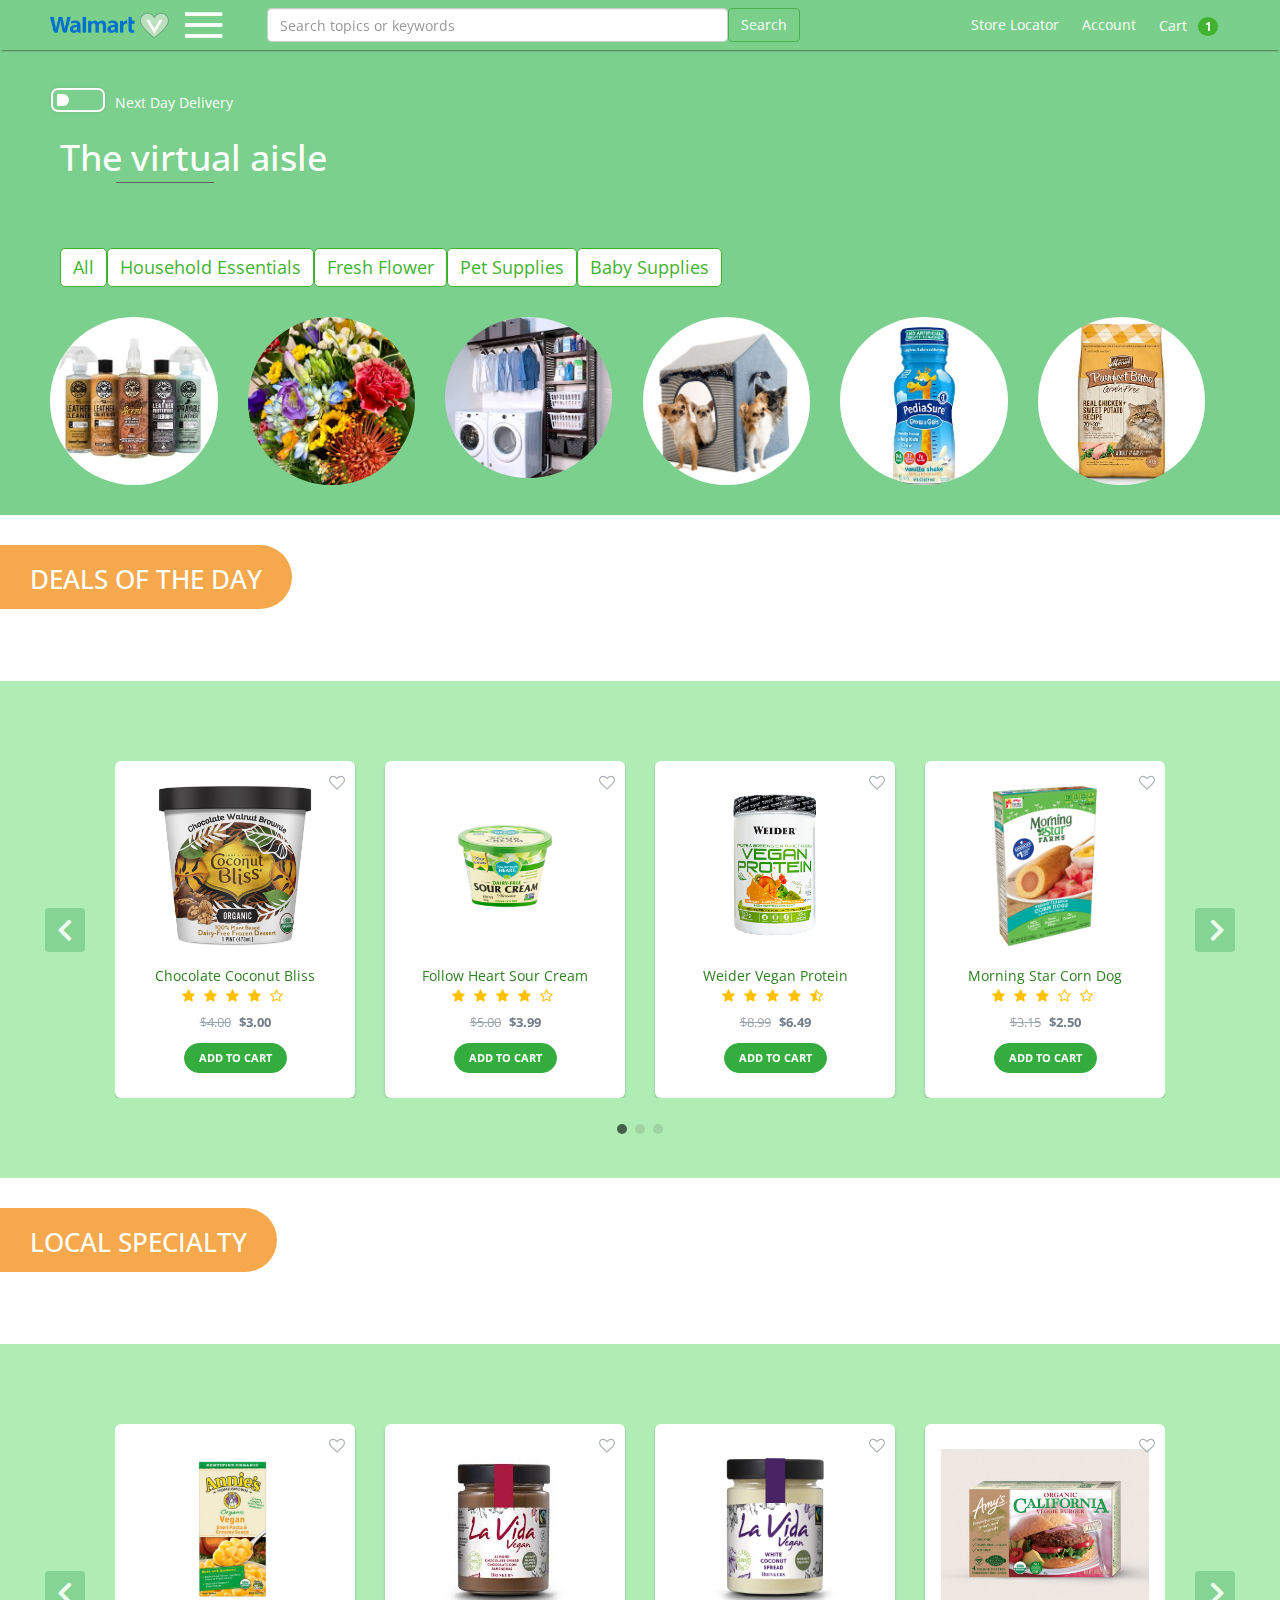
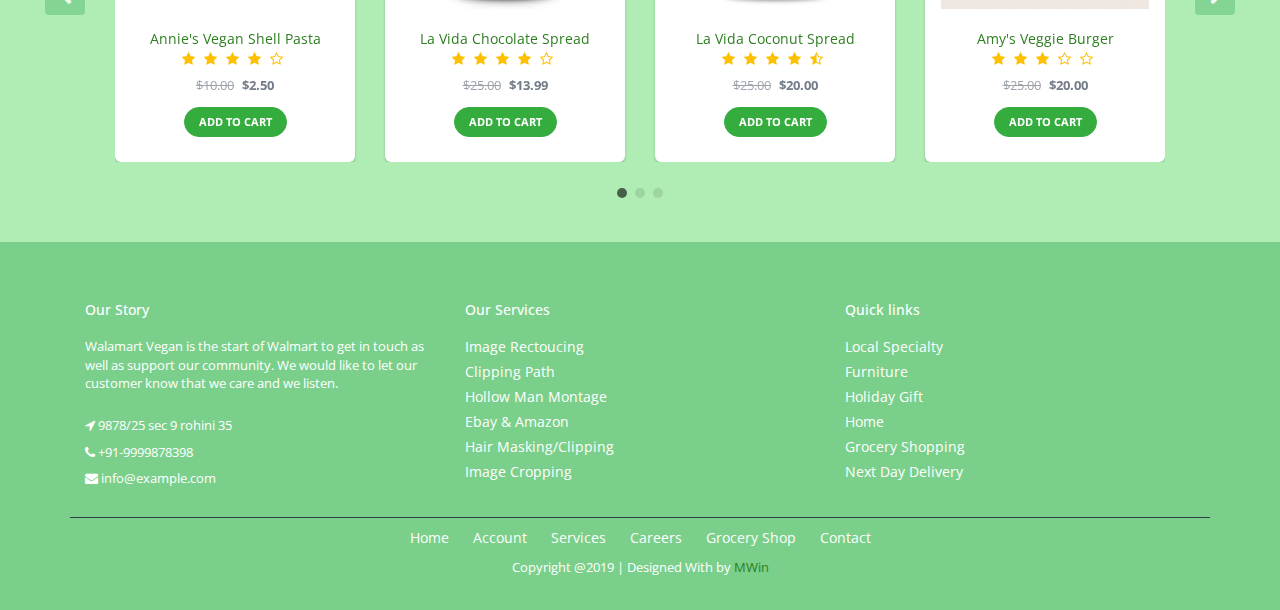
<file: grocery-shopping.html>
<!DOCTYPE html>
<html lang="en">

<head>
	<meta charset="UTF-8">
	<meta http-equiv="X-UA-Compatible" content="IE=edge">
	<meta name="viewport" content="width=device-width, initial-scale=1">
	<title>Grocery Shopping</title>
	<!-- Bootstrap -->
	<link href="css/bootstrap-4.3.1.css" rel="stylesheet">
	<link href="//maxcdn.bootstrapcdn.com/bootstrap/4.1.1/css/bootstrap.min.css" rel="stylesheet" id="bootstrap-css">
	<link href="https://gitcdn.github.io/bootstrap-toggle/2.2.2/css/bootstrap-toggle.min.css" rel="stylesheet">
	<link rel="stylesheet" href="https://fonts.googleapis.com/css?family=Open+Sans">
	<!--ecommerce carousel-->
	<link rel="stylesheet" href="https://maxcdn.bootstrapcdn.com/font-awesome/4.7.0/css/font-awesome.min.css">
	<link rel="stylesheet" href="https://maxcdn.bootstrapcdn.com/bootstrap/3.3.7/css/bootstrap.min.css">
	<link href="css/customized_css.css" rel="stylesheet">

	<!--customized-->


</head>

<body>
	<!-- body code goes here -->
	<div id="collapseExample2">
	<div id="navbar" class="row navbar sticky nav-background mb-0 mt-0 pt-0 pb-0 pl-0 ml-0 pr-0 mr-0">
		<div class="col-sm-2">
			<img class="float-left img-fluid" src="img/logo with white vegan.png" alt="logo">
		</div>
		<div class="col-sm-5">
			<div class="myAlert-top alert alert-success">
				<a href="#" class="close" data-dismiss="alert" aria-label="close">&times;</a>
				<strong>Success!</strong> Product added to cart.
			</div>
			<form class="search-header-xs">
				<div class="row no-gutters align-items-center">
					<!--end of col-->
					<div class="col">
						<input class="form-control form-control-lg form-control-borderless" type="search"
							placeholder="Search topics or keywords">
					</div>
					<!--end of col-->
					<div class="col-auto">
						<button class="btn btn-success" type="submit">Search</button>
					</div>
					<!--end of col-->
				</div>
			</form>
			<!--end of col-->
		</div>
		<div class="cart-action-btns-xs col-sm-4">
			<div class="btn-group float-right" role="group">
				<button class="btn btn-success nav-button" type="button">
					Store Locator
				</button>
				<button class="btn btn-success nav-button" type="button">
					Account
				</button>

				<button class=" btn btn-cart nav-button" type="button">
					Cart <span class="badge"><input type="number" class="cart-count" value="1"></span>
				</button>
			</div>
		</div>
	</div>


		<br>
		<br>
		<div class="row next-day-delivery pl-5 pt-5 ml-0 pr-5 mr-5" style="padding-bottom: 5px;">
			<div class="text-white">
				<div class="col-sm-12">
					<label class="switch next-day-delivery-switch">
						<input type="checkbox">
						<span class="slider"></span>
					</label>
					Next Day Delivery
				</div>
			</div>
		</div>
		<div class="row">
			<div class="gallery col-lg-12 col-md-12 col-sm-12 col-xs-12">
				<h1 class="gallery-title pl-5 ml-5">The virtual aisle</h1>
			</div>
		</div>
		<div class="row pl-5 ml-5">
			<button class="btn btn-default filter-button" data-filter="all">All</button>
			<button class="btn btn-default filter-button" data-filter="hdpe">Household Essentials</button>
			<button class="btn btn-default filter-button" data-filter="sprinkle">Fresh Flower</button>
			<button class="btn btn-default filter-button" data-filter="spray">Pet Supplies</button>
			<button class="btn btn-default filter-button" data-filter="irrigation">Baby Supplies</button>
		</div>
	
		<div class="row pl-5 ml-2 mr-5 pr-5">
			<div class="gallery_product col-lg-2 col-md-4 col-sm-4 col-xs-6 filter hdpe">
				<img src="img/cleaning.jpg" class="round-shape img-responsive">
			</div>

			<div class="gallery_product col-lg-2 col-md-4 col-sm-4 col-xs-6 filter sprinkle">
				<img src="img/fresh flower.jpg" class="round-shape img-responsive">
			</div>

			<div class="gallery_product col-lg-2 col-md-4 col-sm-4 col-xs-6 filter hdpe">
				<img src="img/laundry.jpeg" class="round-shape img-responsive">
			</div>

			<div class="gallery_product col-lg-2 col-md-4 col-sm-4 col-xs-6 filter irrigation">
				<img src="img/dog.jpg" class="round-shape img-responsive">
			</div>

			<div class="gallery_product col-lg-2 col-md-4 col-sm-4 col-xs-6 filter spray">
				<img src="img/baby.jpg" class="round-shape img-responsive">
			</div>

			<div class="gallery_product col-lg-2 col-md-4 col-sm-4 col-xs-6 filter irrigation">
				<img src="img/cat.jpeg" class="round-shape img-responsive">
			</div>
		</div>
	</div>
	<div class="container-fluid">
		<div class="row">
			<div class="col-md-12 pl-0 mb-0 pb-0">
				<div class="flex-rectangle-trendy feature-product-tittle pl-0 ml-0 align-middle">
					<div class="text-center">
						<h2 class="pt-4 text-white trendy-text">Deals of the Day</h2>
					</div>
				</div>
			</div>
		</div>
		<br>
		<br>
		<div class="row" id="collapseExample1">
			<div class="col-md-12">
				<div id="myCarousel" class="carousel slide" data-ride="carousel" data-interval="0">
					<!-- Carousel indicators -->
					<ol class="carousel-indicators">
						<li data-target="#myCarousel" data-slide-to="0" class="active"></li>
						<li data-target="#myCarousel" data-slide-to="1"></li>
						<li data-target="#myCarousel" data-slide-to="2"></li>
					</ol>
					<!-- Wrapper for carousel items -->
					<div class="carousel-inner">
						<div class="item carousel-item active">
							<div class="row">
								<div class="col-sm-3">
									<div class="thumb-wrapper">
										<span class="wish-icon float-right "><i class="fa fa-heart-o"></i></span>
										<div class="img-box">
											<img src="img/CoconutBliss.png" class="img-responsive img-fluid" alt="">
										</div>
										<div class="thumb-content">
												<a href="">Chocolate Coconut Bliss</a>
											<div class="star-rating">
												<ul class="list-inline">
													<li class="list-inline-item"><i class="fa fa-star"></i></li>
													<li class="list-inline-item"><i class="fa fa-star"></i></li>
													<li class="list-inline-item"><i class="fa fa-star"></i></li>
													<li class="list-inline-item"><i class="fa fa-star"></i></li>
													<li class="list-inline-item"><i class="fa fa-star-o"></i></li>
												</ul>
											</div>
											<p class="item-price"><strike>$4.00</strike> <b>$3.00</b></p>
											<a id="addcartsuccess" onclick="myAlertTop()"
												class="btn btn-primary plus">Add to Cart</a>
										</div>
									</div>
								</div>
								<div class="col-sm-3">
									<div class="thumb-wrapper">
										<span class="wish-icon float-right float-right"><i
												class="fa fa-heart-o"></i></span>
										<div class="img-box">
											<img src="img/Sour cream.png" class="img-responsive img-fluid" alt="">
										</div>
										<div class="thumb-content">
												<a href="">Follow Heart Sour Cream</a>
											<div class="star-rating">
												<ul class="list-inline">
													<li class="list-inline-item"><i class="fa fa-star"></i></li>
													<li class="list-inline-item"><i class="fa fa-star"></i></li>
													<li class="list-inline-item"><i class="fa fa-star"></i></li>
													<li class="list-inline-item"><i class="fa fa-star"></i></li>
													<li class="list-inline-item"><i class="fa fa-star-o"></i></li>
												</ul>
											</div>
											<p class="item-price"><strike>$5.00</strike> <b>$3.99</b></p>
											<a id="addcartsuccess" onclick="myAlertTop()"
												class="btn btn-primary plus">Add to Cart</a>
										</div>
									</div>
								</div>
								<div class="col-sm-3">
									<div class="thumb-wrapper">
										<span class="wish-icon float-right float-right"><i
												class="fa fa-heart-o"></i></span>
										<div class="img-box">
											<img src="img/vegan protein.png" class="img-responsive img-fluid" alt="">
										</div>
										<div class="thumb-content">
												<a href="">Weider Vegan Protein</a>
											<div class="star-rating">
												<ul class="list-inline">
													<li class="list-inline-item"><i class="fa fa-star"></i></li>
													<li class="list-inline-item"><i class="fa fa-star"></i></li>
													<li class="list-inline-item"><i class="fa fa-star"></i></li>
													<li class="list-inline-item"><i class="fa fa-star"></i></li>
													<li class="list-inline-item"><i class="fa fa-star-half-o"></i></li>
												</ul>
											</div>
											<p class="item-price"><strike>$8.99</strike> <b>$6.49</b></p>
											<a id="addcartsuccess" onclick="myAlertTop()"
												class="btn btn-primary plus">Add to Cart</a>
										</div>
									</div>
								</div>
								<div class="col-sm-3">
									<div class="thumb-wrapper">
										<span class="wish-icon float-right"><i class="fa fa-heart-o"></i></span>
										<div class="img-box">
											<img src="img/veggie corndog.png" class="img-responsive img-fluid" alt="">
										</div>
										<div class="thumb-content">
												<a href="">Morning Star Corn Dog</a>
											<div class="star-rating">
												<ul class="list-inline">
													<li class="list-inline-item"><i class="fa fa-star"></i></li>
													<li class="list-inline-item"><i class="fa fa-star"></i></li>
													<li class="list-inline-item"><i class="fa fa-star"></i></li>
													<li class="list-inline-item"><i class="fa fa-star-o"></i></li>
													<li class="list-inline-item"><i class="fa fa-star-o"></i></li>
												</ul>
											</div>
											<p class="item-price"><strike>$3.15</strike> <b>$2.50</b></p>
											<a id="addcartsuccess" onclick="myAlertTop()"
												class="btn btn-primary plus">Add to Cart</a>
										</div>
									</div>
								</div>
							</div>
						</div>
					</div>
					<!-- Carousel controls -->
					<a class="carousel-control left carousel-control-prev" href="#myCarousel" data-slide="prev">
						<i class="fa fa-angle-left"></i>
					</a>
					<a class="carousel-control right carousel-control-next" href="#myCarousel" data-slide="next">
						<i class="fa fa-angle-right"></i>
					</a>
				</div>
			</div>
		</div>
		<div class="row">
			<div class="col-md-12 pl-0 mb-0 pb-0">
				<div class="flex-rectangle-trendy feature-product-tittle pl-0 ml-0 align-middle">
					<div class="text-center">
						<h2 class="pt-4 text-white trendy-text">Local Specialty</h2>
					</div>
				</div>
			</div>
		</div>
		<br>
		<br>
		<div class="row" id="collapseExample1">
			<div class="col-md-12">
				<div id="myCarousel" class="carousel slide" data-ride="carousel" data-interval="0">
					<!-- Carousel indicators -->
					<ol class="carousel-indicators">
						<li data-target="#myCarousel" data-slide-to="0" class="active"></li>
						<li data-target="#myCarousel" data-slide-to="1"></li>
						<li data-target="#myCarousel" data-slide-to="2"></li>
					</ol>
					<!-- Wrapper for carousel items -->
					<div class="carousel-inner">
						<div class="item carousel-item active">
							<div class="row">
								<div class="col-sm-3">
									<div class="thumb-wrapper">
										<span class="wish-icon float-right "><i class="fa fa-heart-o"></i></span>
										<div class="img-box">
											<img src="img/asset-4.png" class="img-responsive img-fluid" alt="">
										</div>
										<div class="thumb-content">
											<a href="">Annie's Vegan Shell Pasta</a>
											<div class="star-rating">
												<ul class="list-inline">
													<li class="list-inline-item"><i class="fa fa-star"></i></li>
													<li class="list-inline-item"><i class="fa fa-star"></i></li>
													<li class="list-inline-item"><i class="fa fa-star"></i></li>
													<li class="list-inline-item"><i class="fa fa-star"></i></li>
													<li class="list-inline-item"><i class="fa fa-star-o"></i></li>
												</ul>
											</div>
											<p class="item-price"><strike>$10.00</strike> <b>$2.50</b></p>
											<a id="addcartsuccess" onclick="myAlertTop()"
												class="btn btn-primary plus">Add to Cart</a>
										</div>
									</div>
								</div>
								<div class="col-sm-3">
									<div class="thumb-wrapper">
										<span class="wish-icon float-right float-right"><i
												class="fa fa-heart-o"></i></span>
										<div class="img-box">
											<img src="img/lavida.jpeg" class="img-responsive img-fluid"
												alt="">
										</div>
										<div class="thumb-content">
											<a href="product-details.html">La Vida Chocolate Spread</a>
											<div class="star-rating">
												<ul class="list-inline">
													<li class="list-inline-item"><i class="fa fa-star"></i></li>
													<li class="list-inline-item"><i class="fa fa-star"></i></li>
													<li class="list-inline-item"><i class="fa fa-star"></i></li>
													<li class="list-inline-item"><i class="fa fa-star"></i></li>
													<li class="list-inline-item"><i class="fa fa-star-o"></i></li>
												</ul>
											</div>
											<p class="item-price"><strike>$25.00</strike> <b>$13.99</b></p>
											<a id="addcartsuccess" onclick="myAlertTop()"
												class="btn btn-primary plus">Add to Cart</a>
										</div>
									</div>
								</div>
								<div class="col-sm-3">
									<div class="thumb-wrapper">
										<span class="wish-icon float-right float-right"><i
												class="fa fa-heart-o"></i></span>
										<div class="img-box">
											<img src="img/LaVidaVegan_WhiteCoconut.png" class="img-responsive img-fluid"
												alt="">
										</div>
										<div class="thumb-content">
												<a href="">La Vida Coconut Spread</a>
											<div class="star-rating">
												<ul class="list-inline">
													<li class="list-inline-item"><i class="fa fa-star"></i></li>
													<li class="list-inline-item"><i class="fa fa-star"></i></li>
													<li class="list-inline-item"><i class="fa fa-star"></i></li>
													<li class="list-inline-item"><i class="fa fa-star"></i></li>
													<li class="list-inline-item"><i class="fa fa-star-half-o"></i></li>
												</ul>
											</div>
											<p class="item-price"><strike>$25.00</strike> <b>$20.00</b></p>
											<a id="addcartsuccess" onclick="myAlertTop()"
												class="btn btn-primary plus">Add to Cart</a>
										</div>
									</div>
								</div>
								<div class="col-sm-3">
									<div class="thumb-wrapper">
										<span class="wish-icon float-right"><i class="fa fa-heart-o"></i></span>
										<div class="img-box">
											<img src="img/amy veggie burger.jpg" class="img-responsive img-fluid" alt="">
										</div>
										<div class="thumb-content">
												<a href="">Amy's Veggie Burger</a>
											<div class="star-rating">
												<ul class="list-inline">
													<li class="list-inline-item"><i class="fa fa-star"></i></li>
													<li class="list-inline-item"><i class="fa fa-star"></i></li>
													<li class="list-inline-item"><i class="fa fa-star"></i></li>
													<li class="list-inline-item"><i class="fa fa-star-o"></i></li>
													<li class="list-inline-item"><i class="fa fa-star-o"></i></li>
												</ul>
											</div>
											<p class="item-price"><strike>$25.00</strike> <b>$20.00</b></p>
											<a id="addcartsuccess" onclick="myAlertTop()"
												class="btn btn-primary plus">Add to Cart</a>
										</div>
									</div>
								</div>
							</div>
						</div>

					</div>
					<!-- Carousel controls -->
					<a class="carousel-control left carousel-control-prev" href="#myCarousel" data-slide="prev">
						<i class="fa fa-angle-left"></i>
					</a>
					<a class="carousel-control right carousel-control-next" href="#myCarousel" data-slide="next">
						<i class="fa fa-angle-right"></i>
					</a>
				</div>
			</div>
		</div>
	</div>
	<footer class="footer">
			<div class="container bottom_border">
				<div class="row">
					<div class=" col-sm-4 col-md col-sm-4  col-12 col">
						<h5 class="headin5_amrc col_white_amrc pt2">Our Story</h5>
						<!--headin5_amrc-->
						<p class="mb10">Walamart Vegan is the start of Walmart to get in touch as well as support our community. We would like to let our customer know that we care and we listen.</p>
						<p><i class="fa fa-location-arrow"></i> 9878/25 sec 9 rohini 35 </p>
						<p><i class="fa fa-phone"></i> +91-9999878398 </p>
						<p><i class="fa fa fa-envelope"></i> info@example.com </p>
	
	
					</div>
	
	
					<div class=" col-sm-4 col-md  col-6 col">
						<h5 class="headin5_amrc col_white_amrc pt2">Our Services</h5>
						<!--headin5_amrc-->
						<ul class="footer_ul_amrc">
							<li><a href="http://webenlance.com">Image Rectoucing</a></li>
							<li><a href="http://webenlance.com">Clipping Path</a></li>
							<li><a href="http://webenlance.com">Hollow Man Montage</a></li>
							<li><a href="http://webenlance.com">Ebay & Amazon</a></li>
							<li><a href="http://webenlance.com">Hair Masking/Clipping</a></li>
							<li><a href="http://webenlance.com">Image Cropping</a></li>
						</ul>
						<!--footer_ul_amrc ends here-->
					</div>
	
	
					<div class=" col-sm-4 col-md  col-6 col">
						<h5 class="headin5_amrc col_white_amrc pt2">Quick links</h5>
						<!--headin5_amrc-->
						<ul class="footer_ul_amrc">
							<li><a href="http://webenlance.com">Local Specialty</a></li>
							<li><a href="http://webenlance.com">Furniture</a></li>
							<li><a href="http://webenlance.com">Holiday Gift</a></li>
							<li><a href="http://webenlance.com">Home</a></li>
							<li><a href="http://webenlance.com">Grocery Shopping</a></li>
							<li><a href="http://webenlance.com">Next Day Delivery</a></li>
						</ul>
						<!--footer_ul_amrc ends here-->
					</div>
	
				</div>
			</div>
	
	
			<div class="container">
				<ul class="foote_bottom_ul_amrc">
					<li><a href="http://webenlance.com">Home</a></li>
					<li><a href="http://webenlance.com">Account</a></li>
					<li><a href="http://webenlance.com">Services</a></li>
					<li><a href="http://webenlance.com">Careers</a></li>
					<li><a href="http://webenlance.com">Grocery Shop</a></li>
					<li><a href="http://webenlance.com">Contact</a></li>
				</ul>
				<!--foote_bottom_ul_amrc ends here-->
				<p class="text-center">Copyright @2019 | Designed With by <a href="#">MWin</a></p>
	
				<!--social_footer_ul ends here-->
			</div>
	
		</footer>
	<!-- jQuery (necessary for Bootstrap's JavaScript plugins) -->
	<script src="https://ajax.googleapis.com/ajax/libs/jquery/1.12.4/jquery.min.js"></script>
	<script src="https://maxcdn.bootstrapcdn.com/bootstrap/3.3.7/js/bootstrap.min.js"></script>
	<!--navbar cart drop down-->
	<script src="//maxcdn.bootstrapcdn.com/bootstrap/3.3.0/js/bootstrap.min.js"></script>
	<script src="//code.jquery.com/jquery-1.11.1.min.js"></script>
	<script src="js/jquery-3.3.1.min.js"></script>

	<!-- Include all compiled plugins (below), or include individual files as needed -->
	<script src="js/popper.min.js"></script>
	<script src="js/bootstrap-4.3.1.js"></script>
	<script src="js/customized_js.js"></script>

</body>

</html>
</file>
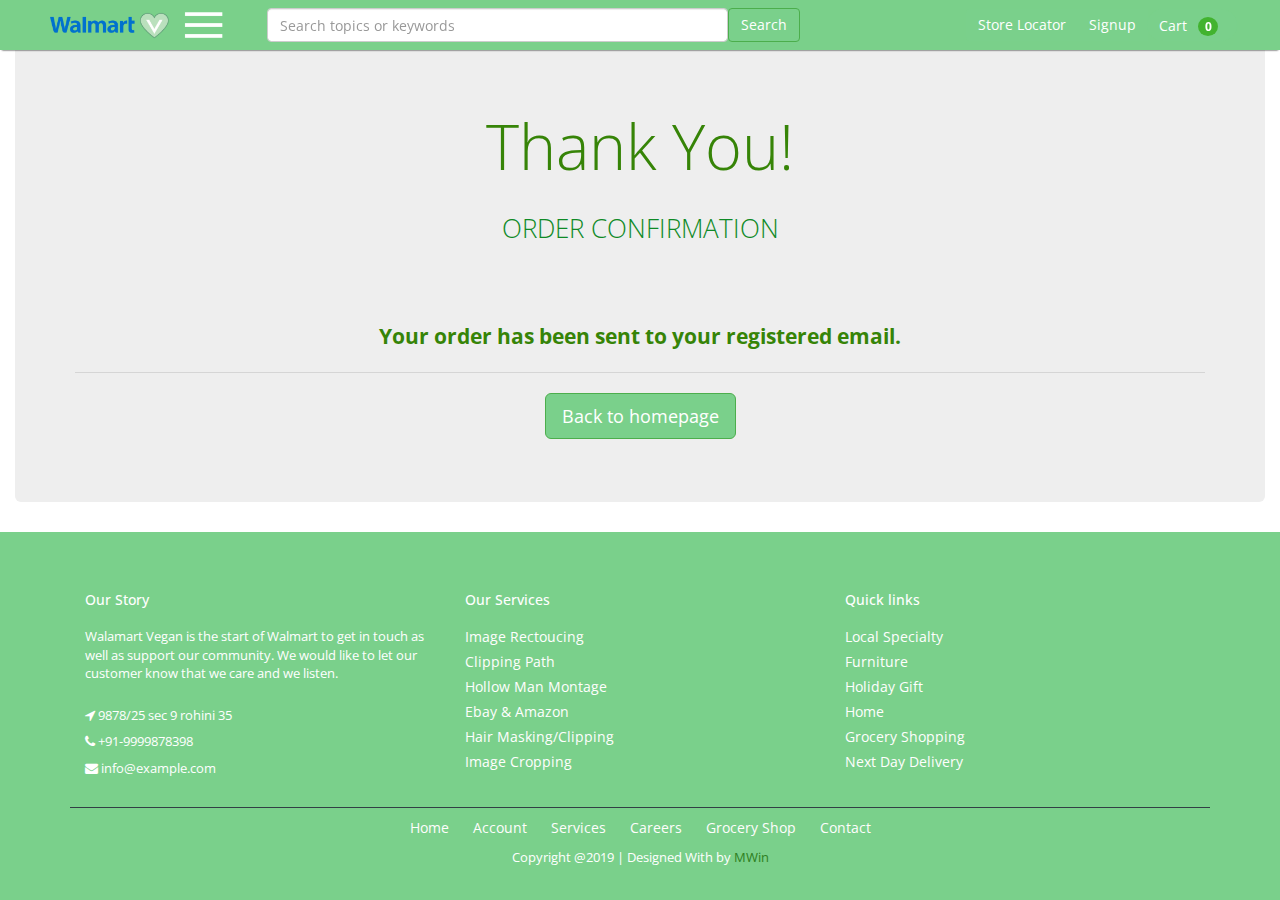
<file: order-confirmation.html>
<!DOCTYPE html>
<html lang="en">

<head>
	<meta charset="UTF-8">
	<meta http-equiv="X-UA-Compatible" content="IE=edge">
	<meta name="viewport" content="width=device-width, initial-scale=1">
	<title>Untitled Document</title>
	<!-- Bootstrap -->
	<link href="css/bootstrap-4.3.1.css" rel="stylesheet">
	<link href="//maxcdn.bootstrapcdn.com/bootstrap/4.1.1/css/bootstrap.min.css" rel="stylesheet" id="bootstrap-css">
	<link href="https://gitcdn.github.io/bootstrap-toggle/2.2.2/css/bootstrap-toggle.min.css" rel="stylesheet">
	<link rel="stylesheet" href="https://fonts.googleapis.com/css?family=Open+Sans">
	<!--ecommerce carousel-->
	<link rel="stylesheet" href="https://maxcdn.bootstrapcdn.com/font-awesome/4.7.0/css/font-awesome.min.css">
	<link rel="stylesheet" href="https://maxcdn.bootstrapcdn.com/bootstrap/3.3.7/css/bootstrap.min.css">

	<!--navbar cart drop down-->
	<link href="//maxcdn.bootstrapcdn.com/bootstrap/3.3.0/css/bootstrap.min.css" rel="stylesheet" id="bootstrap-css">

	<!--customized-->
	<link href="css/customized_css.css" rel="stylesheet">

</head>

<body>
	<!-- body code goes here -->
	<div id="navbar" class="row navbar sticky nav-background mb-0 mt-0 pt-0 pb-0 pl-0 ml-0 pr-0 mr-0">
		<div class="col-sm-2">
			<img class="float-left img-fluid" src="img/logo with white vegan.png" alt="logo">
		</div>
		<div class="col-sm-5">
			<div class="myAlert-top alert alert-success">
				<a href="#" class="close" data-dismiss="alert" aria-label="close">&times;</a>
				<strong>Success!</strong> Product added to cart.
			</div>
			<form>
				<div class="row no-gutters align-items-center">
					<!--end of col-->
					<div class="col">
						<input class="form-control form-control-lg form-control-borderless" type="search"
							placeholder="Search topics or keywords">
					</div>
					<!--end of col-->
					<div class="col-auto">
						<button class="btn btn-success" type="submit">Search</button>
					</div>
					<!--end of col-->
				</div>
			</form>
			<!--end of col-->
		</div>
		<div class="col-sm-4">
			<div class="btn-group float-right" role="group">
				<button class="btn btn-success nav-button" type="button">
					Store Locator
				</button>
				<button class="btn btn-success nav-button" type="button">
					Signup
				</button>

				<button class=" btn btn-cart nav-button" type="button">
					Cart <span class="badge"><input type="number" class="cart-count" value="0"></span>
				</button>
			</div>
		</div>
	</div>
	<br>
	<br>
	<div class="container-fluid">
		<div class="jumbotron text-center">
			<h1 class="display-3">Thank You!</h1>
			<h2> order Confirmation</h2>
			<p class="lead"><strong>Your order has been sent to your registered email.</strong> </p>
			<hr>

			<p class="lead">
				<a class="btn btn-success btn-lg" href="index signed in.html" role="button">Back to homepage</a>
			</p>
		</div>
	</div>
	<footer class="footer">
		<div class="container bottom_border">
			<div class="row">
				<div class=" col-sm-4 col-md col-sm-4  col-12 col">
					<h5 class="headin5_amrc col_white_amrc pt2">Our Story</h5>
					<!--headin5_amrc-->
					<p class="mb10">Walamart Vegan is the start of Walmart to get in touch as well as support our
						community. We would like to let our customer know that we care and we listen.</p>
					<p><i class="fa fa-location-arrow"></i> 9878/25 sec 9 rohini 35 </p>
					<p><i class="fa fa-phone"></i> +91-9999878398 </p>
					<p><i class="fa fa fa-envelope"></i> info@example.com </p>


				</div>


				<div class=" col-sm-4 col-md  col-6 col">
					<h5 class="headin5_amrc col_white_amrc pt2">Our Services</h5>
					<!--headin5_amrc-->
					<ul class="footer_ul_amrc">
						<li><a href="http://webenlance.com">Image Rectoucing</a></li>
						<li><a href="http://webenlance.com">Clipping Path</a></li>
						<li><a href="http://webenlance.com">Hollow Man Montage</a></li>
						<li><a href="http://webenlance.com">Ebay & Amazon</a></li>
						<li><a href="http://webenlance.com">Hair Masking/Clipping</a></li>
						<li><a href="http://webenlance.com">Image Cropping</a></li>
					</ul>
					<!--footer_ul_amrc ends here-->
				</div>


				<div class=" col-sm-4 col-md  col-6 col">
					<h5 class="headin5_amrc col_white_amrc pt2">Quick links</h5>
					<!--headin5_amrc-->
					<ul class="footer_ul_amrc">
						<li><a href="http://webenlance.com">Local Specialty</a></li>
						<li><a href="http://webenlance.com">Furniture</a></li>
						<li><a href="http://webenlance.com">Holiday Gift</a></li>
						<li><a href="http://webenlance.com">Home</a></li>
						<li><a href="http://webenlance.com">Grocery Shopping</a></li>
						<li><a href="http://webenlance.com">Next Day Delivery</a></li>
					</ul>
					<!--footer_ul_amrc ends here-->
				</div>

			</div>
		</div>


		<div class="container">
			<ul class="foote_bottom_ul_amrc">
				<li><a href="http://webenlance.com">Home</a></li>
				<li><a href="http://webenlance.com">Account</a></li>
				<li><a href="http://webenlance.com">Services</a></li>
				<li><a href="http://webenlance.com">Careers</a></li>
				<li><a href="http://webenlance.com">Grocery Shop</a></li>
				<li><a href="http://webenlance.com">Contact</a></li>
			</ul>
			<!--foote_bottom_ul_amrc ends here-->
			<p class="text-center">Copyright @2019 | Designed With by <a href="#">MWin</a></p>

			<!--social_footer_ul ends here-->
		</div>

	</footer>
	<!-- jQuery (necessary for Bootstrap's JavaScript plugins) -->
	<script src="https://ajax.googleapis.com/ajax/libs/jquery/1.12.4/jquery.min.js"></script>
	<script src="https://maxcdn.bootstrapcdn.com/bootstrap/3.3.7/js/bootstrap.min.js"></script>
	<script src="//maxcdn.bootstrapcdn.com/bootstrap/3.3.0/js/bootstrap.min.js"></script>
	<script src="//code.jquery.com/jquery-1.11.1.min.js"></script>
	<script src="js/jquery-3.3.1.min.js"></script>

	<!-- Include all compiled plugins (below), or include individual files as needed -->
	<script src="js/popper.min.js"></script>
	<script src="js/bootstrap-4.3.1.js"></script>
	<script src="js/customized_js.js"></script>

</body>

</html>
</file>
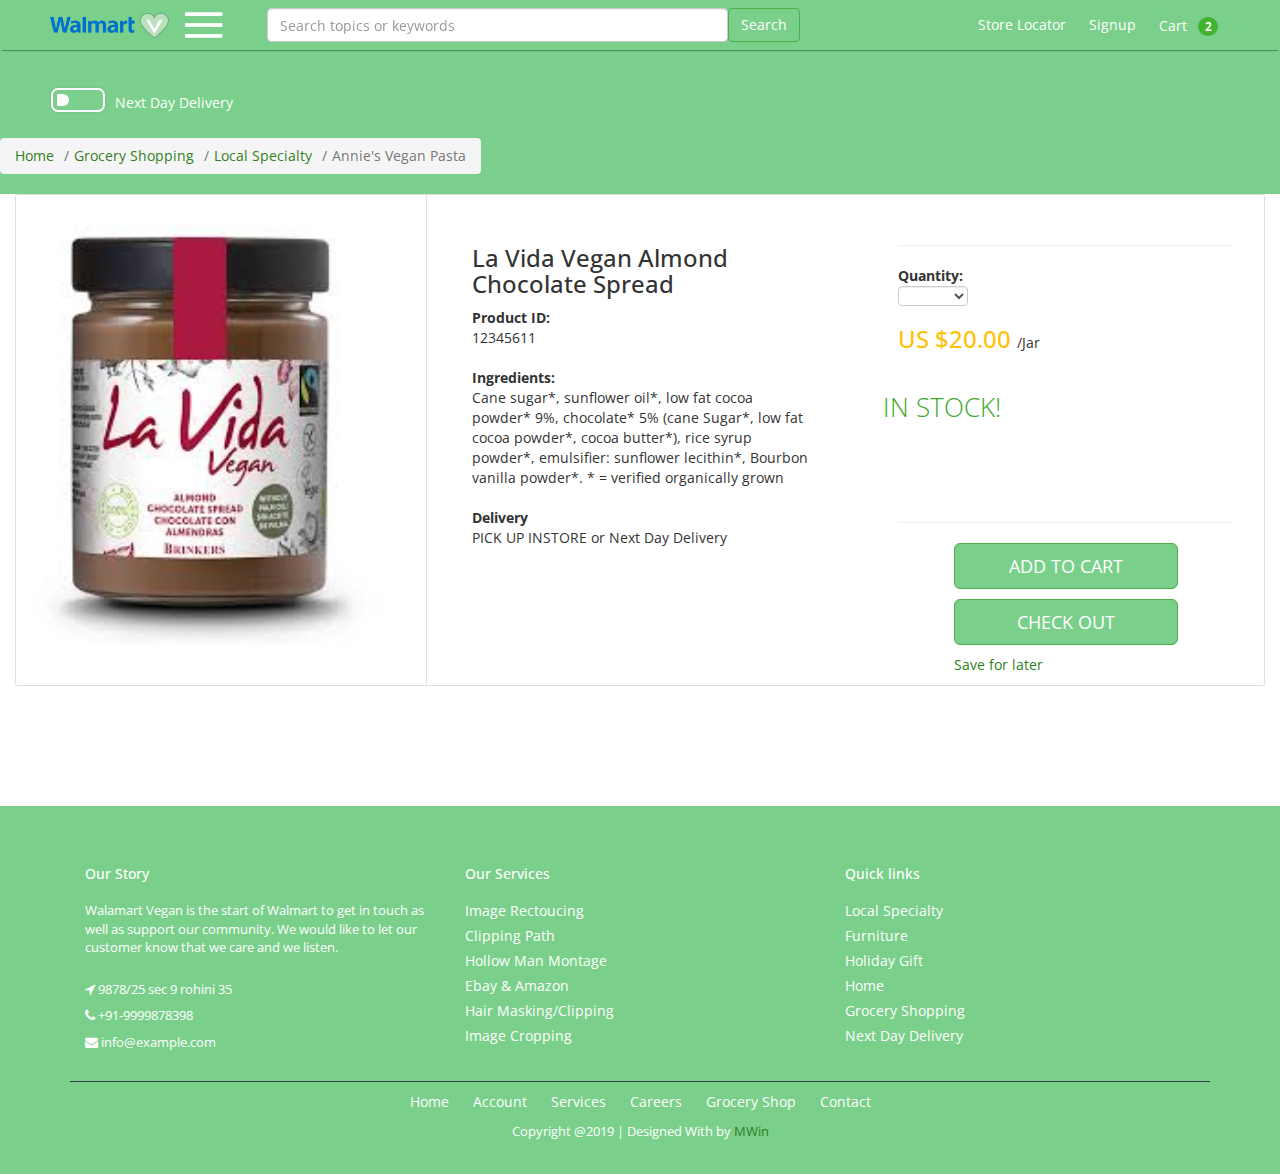
<file: product-details.html>
<!DOCTYPE html>
<html lang="en">

<head>
	<meta charset="UTF-8">
	<meta http-equiv="X-UA-Compatible" content="IE=edge">
	<meta name="viewport" content="width=device-width, initial-scale=1">
	<title>Product Details</title>
	<!-- Bootstrap -->
	<link href="css/bootstrap-4.3.1.css" rel="stylesheet">
	<link href="//maxcdn.bootstrapcdn.com/bootstrap/4.1.1/css/bootstrap.min.css" rel="stylesheet" id="bootstrap-css">
	<link href="https://gitcdn.github.io/bootstrap-toggle/2.2.2/css/bootstrap-toggle.min.css" rel="stylesheet">
	<link rel="stylesheet" href="https://fonts.googleapis.com/css?family=Open+Sans">
	<!--ecommerce carousel-->
	<link rel="stylesheet" href="https://maxcdn.bootstrapcdn.com/font-awesome/4.7.0/css/font-awesome.min.css">
	<link rel="stylesheet" href="https://maxcdn.bootstrapcdn.com/bootstrap/3.3.7/css/bootstrap.min.css">
	<script src="https://ajax.googleapis.com/ajax/libs/jquery/1.12.4/jquery.min.js"></script>
	<script src="https://maxcdn.bootstrapcdn.com/bootstrap/3.3.7/js/bootstrap.min.js"></script>
	<!--navbar cart drop down-->
	<link href="//maxcdn.bootstrapcdn.com/bootstrap/3.3.0/css/bootstrap.min.css" rel="stylesheet" id="bootstrap-css">
	<script src="//maxcdn.bootstrapcdn.com/bootstrap/3.3.0/js/bootstrap.min.js"></script>
	<script src="//code.jquery.com/jquery-1.11.1.min.js"></script>
	<!--customized-->
	<link href="css/customized_css.css" rel="stylesheet">

</head>

<body>
	<!-- body code goes here -->
	<div id="navbar" class="row navbar sticky nav-background mb-0 mt-0 pt-0 pb-0 pl-0 ml-0 pr-0 mr-0">
		<div class="col-sm-2">
			<img class="float-left img-fluid" src="img/logo with white vegan.png" alt="logo">
		</div>
		<div class="col-sm-5">
			<div class="myAlert-top alert alert-success">
				<a href="#" class="close" data-dismiss="alert" aria-label="close">&times;</a>
				<strong>Success!</strong> Product added to cart.
			</div>
			<form class="search-header-xs">
				<div class="row no-gutters align-items-center">
					<!--end of col-->
					<div class="col">
						<input class="form-control form-control-lg form-control-borderless" type="search"
							placeholder="Search topics or keywords">
					</div>
					<!--end of col-->
					<div class="col-auto">
						<button class="btn btn-success" type="submit">Search</button>
					</div>
					<!--end of col-->
				</div>
			</form>
			<!--end of col-->
		</div>
		<div class="cart-action-btns-xs col-sm-4">
			<div class="btn-group float-right" role="group">
				<button class="btn btn-success nav-button" type="button">
					Store Locator
				</button>
				<button class="btn btn-success nav-button" type="button">
					Signup
				</button>

				<button class=" btn btn-cart nav-button" type="button">
					Cart <span class="badge"><input type="number" class="cart-count" value="2"></span>
				</button>
			</div>
		</div>
	</div>
	<br>
	<br>

	<div pt-5 id="collapseExample2">
	<div class="row next-day-delivery pl-5 pt-5 ml-0 pr-5 mr-5" style="padding-bottom: 5px;">
		<div class="col-sm-12">
			<div class="text-white">
				<label class="switch next-day-delivery-switch">
					<input type="checkbox">
					<span class="slider"></span>
				</label>
				Next Day Delivery
			</div>
		</div>
	</div>

	<div class="row">
			<div class="col-sm-5">
				<div class="bread-crumb">
					<nav aria-label="breadcrumb" style="margin-top:20px;">
						<ol class="breadcrumb float-left">
							<li class="breadcrumb-item"><a href="#">Home</a></li>
							<li class="breadcrumb-item"><a href="#">Grocery Shopping</a></li>
							<li class="breadcrumb-item"><a href="#">Local Specialty</a></li>
							<li class="breadcrumb-item active">Annie's Vegan Pasta</li>
						</ol>
					</nav>
				</div>
			</div>
			<div class="col-sm-7">
			</div>
		</div>
	</div>
	<div class="container-fluid">

		<!--card-->
		<div class="card">
			<div class="row">
				<aside class="col-sm-4 border-right">
					<div class="summary">
						<article class="gallery-wrap">
							<div class="img-big-wrap">
								<div> <a href="#"><img class="img-fluid" src="img/lavida.jpeg"></a></div>
							</div> <!-- slider-product.// -->
						</article> <!-- gallery-wrap .end// -->
					</div>
				</aside>
				<aside class="col-sm-4">
					<div class="summary">
						<article class="card-body p-5">
							<h3 class="title mb-3">La Vida Vegan Almond Chocolate Spread </h3>
							<dl class="param param-feature">
								<dt>Product ID:</dt>
								<dd>12345611</dd>
							</dl> <!-- item-property-hor .// -->
							<dl class="param param-feature">
								<dt>Ingredients:</dt>
								<dd>Cane sugar*, sunflower oil*, low fat cocoa powder* 9%,
									chocolate* 5% (cane Sugar*, low fat cocoa powder*, cocoa butter*),
									rice syrup powder*, emulsifier: sunflower lecithin*, Bourbon vanilla powder*.
									* = verified organically grown</dd>
							</dl> <!-- item-property-hor .// -->
							<dl class="param param-feature">
								<dt>Delivery</dt>
								<dd>PICK UP INSTORE or Next Day Delivery</dd>
							</dl> <!-- item-property-hor .// -->
						</article>
					</div>
				</aside>
				<aside class="col-sm-4">
					<div class="summary">
						<article class="card-body p-5">
							<hr>
							<div class="row">
								<div class="col-sm-5">
									<dl class="param param-inline">
										<dt>Quantity: </dt>
										<dd>
											<select class="form-control form-control-sm" style="width:70px;">
												<option> 1 </option>
												<option> 2 </option>
												<option> 3 </option>
											</select>
										</dd>
									</dl> <!-- item-property .// -->
								</div> <!-- col.// -->
							</div> <!-- row.// -->
							<p class="price-detail-wrap">
								<span class="price h3 text-warning">
									<span class="currency">US $</span><span class="num">20.00</span>
								</span>
								<span>/Jar</span>
							</p> <!-- price-detail-wrap .// -->
							<div class="row">
								<h2 class="instock">IN STOCK!</h2>
							</div>
							<hr>
							<div class="col-md-8 col-md-offset-2">
								<div class="row">
									<a id="addcartsuccess" onclick="myAlertTop()" style="color:white"
										class="btn btn-lg btn-success btn-block text-uppercase plus"> Add to cart </a>
								</div>
								<div class="row">
									<p></p>
								</div>
								<div class="row">
									<a href="shopping-cart.html"
										class="btn btn-lg btn-success btn-block text-uppercase"> Check out </a>
								</div>
								<div class="row">
									<p></p>
								</div>
								<div class="row text-centre">
									<p><a href="#">Save for later</a></p>
								</div>
							</div>
					</div>
			</div>
			</article> <!-- card-body.// -->
		</div>
		</aside> <!-- col.// -->
	</div> <!-- row.// -->
	</div> <!-- card.// -->
	</div>
	<br>
	<br>
	<br>
	<br> <br>
	<br>

	<footer class="footer">
		<div class="container bottom_border">
			<div class="row">
				<div class=" col-sm-4 col-md col-sm-4  col-12 col">
					<h5 class="headin5_amrc col_white_amrc pt2">Our Story</h5>
					<!--headin5_amrc-->
					<p class="mb10">Walamart Vegan is the start of Walmart to get in touch as well as support our
						community. We would like to let our customer know that we care and we listen.</p>
					<p><i class="fa fa-location-arrow"></i> 9878/25 sec 9 rohini 35 </p>
					<p><i class="fa fa-phone"></i> +91-9999878398 </p>
					<p><i class="fa fa fa-envelope"></i> info@example.com </p>


				</div>


				<div class=" col-sm-4 col-md  col-6 col">
					<h5 class="headin5_amrc col_white_amrc pt2">Our Services</h5>
					<!--headin5_amrc-->
					<ul class="footer_ul_amrc">
						<li><a href="http://webenlance.com">Image Rectoucing</a></li>
						<li><a href="http://webenlance.com">Clipping Path</a></li>
						<li><a href="http://webenlance.com">Hollow Man Montage</a></li>
						<li><a href="http://webenlance.com">Ebay & Amazon</a></li>
						<li><a href="http://webenlance.com">Hair Masking/Clipping</a></li>
						<li><a href="http://webenlance.com">Image Cropping</a></li>
					</ul>
					<!--footer_ul_amrc ends here-->
				</div>


				<div class=" col-sm-4 col-md  col-6 col">
					<h5 class="headin5_amrc col_white_amrc pt2">Quick links</h5>
					<!--headin5_amrc-->
					<ul class="footer_ul_amrc">
						<li><a href="http://webenlance.com">Local Specialty</a></li>
						<li><a href="http://webenlance.com">Furniture</a></li>
						<li><a href="http://webenlance.com">Holiday Gift</a></li>
						<li><a href="http://webenlance.com">Home</a></li>
						<li><a href="http://webenlance.com">Grocery Shopping</a></li>
						<li><a href="http://webenlance.com">Next Day Delivery</a></li>
					</ul>
					<!--footer_ul_amrc ends here-->
				</div>

			</div>
		</div>


		<div class="container">
			<ul class="foote_bottom_ul_amrc">
				<li><a href="http://webenlance.com">Home</a></li>
				<li><a href="http://webenlance.com">Account</a></li>
				<li><a href="http://webenlance.com">Services</a></li>
				<li><a href="http://webenlance.com">Careers</a></li>
				<li><a href="http://webenlance.com">Grocery Shop</a></li>
				<li><a href="http://webenlance.com">Contact</a></li>
			</ul>
			<!--foote_bottom_ul_amrc ends here-->
			<p class="text-center">Copyright @2019 | Designed With by <a href="#">MWin</a></p>

			<!--social_footer_ul ends here-->
		</div>

	</footer>
	<!-- jQuery (necessary for Bootstrap's JavaScript plugins) -->
	<script src="js/jquery-3.3.1.min.js"></script>

	<!-- Include all compiled plugins (below), or include individual files as needed -->
	<script src="js/popper.min.js"></script>
	<script src="js/bootstrap-4.3.1.js"></script>
	<script src="js/customized_js.js"></script>
</body>

</html>
</file>
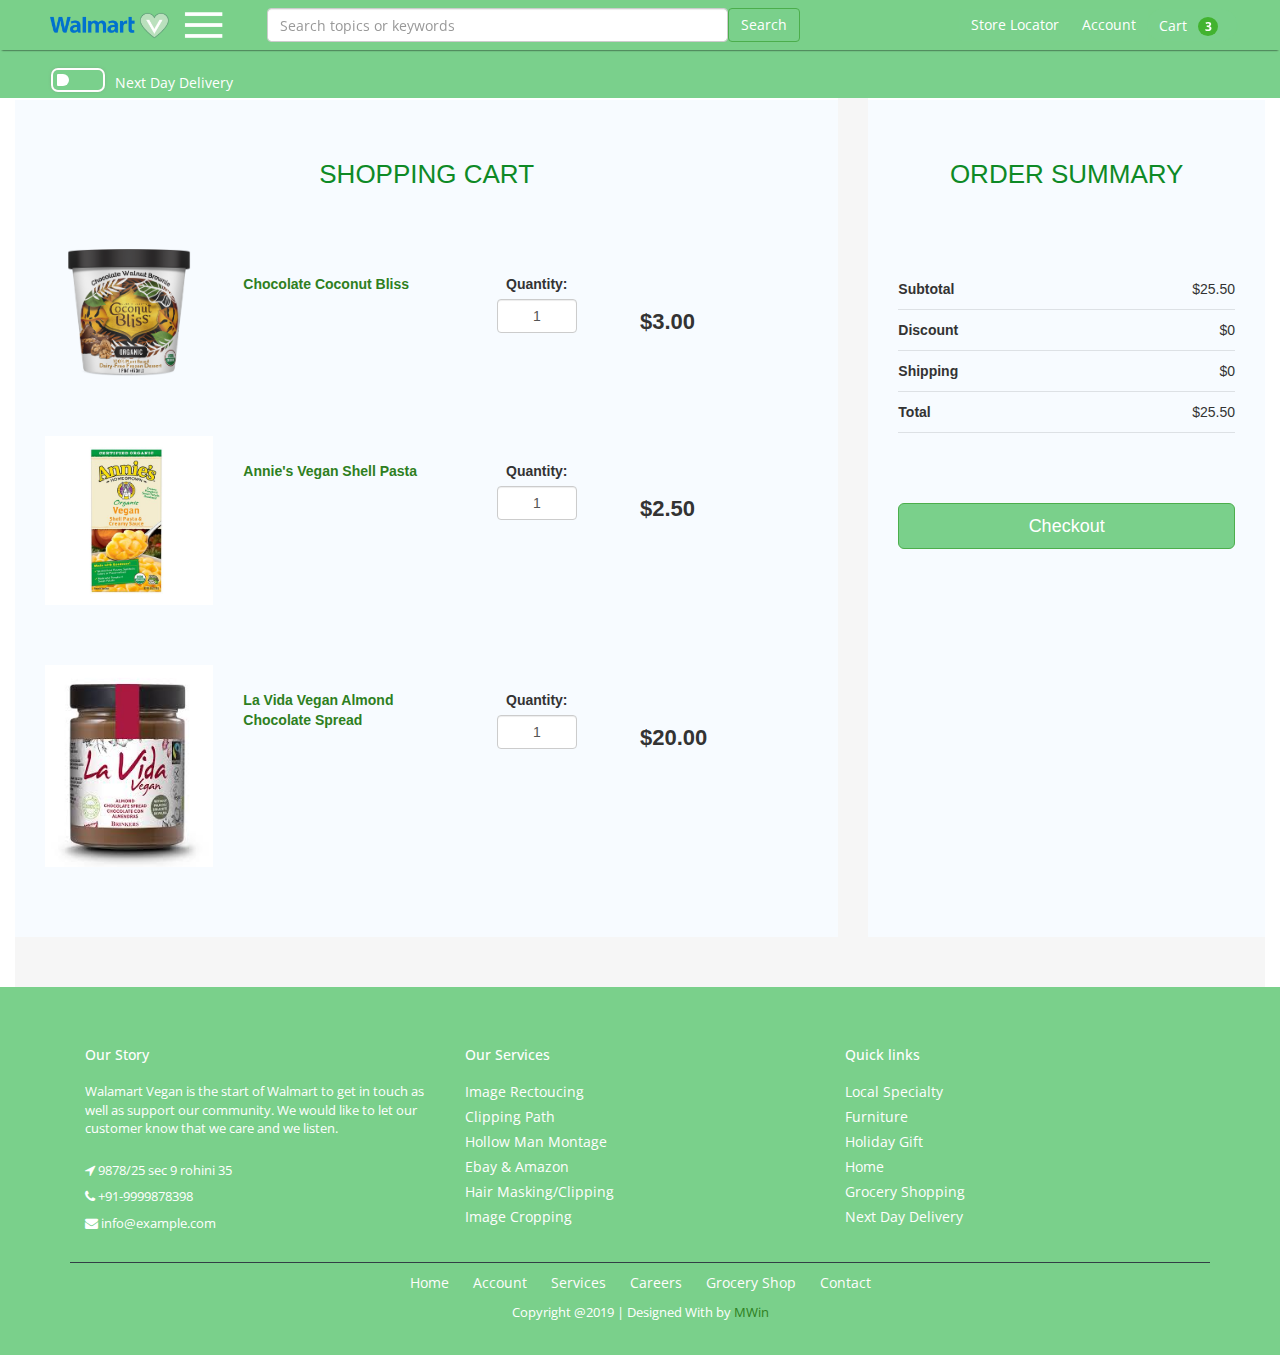
<file: shopping-cart.html>
<!DOCTYPE html>
<html lang="en">

<head>
    <meta charset="UTF-8">
    <meta http-equiv="X-UA-Compatible" content="IE=edge">
    <meta name="viewport" content="width=device-width, initial-scale=1">
    <title>Shopping Cart</title>
    <!-- Bootstrap -->
    <link href="css/bootstrap-4.3.1.css" rel="stylesheet">
    <link href="//maxcdn.bootstrapcdn.com/bootstrap/4.1.1/css/bootstrap.min.css" rel="stylesheet" id="bootstrap-css">
    <link href="https://gitcdn.github.io/bootstrap-toggle/2.2.2/css/bootstrap-toggle.min.css" rel="stylesheet">
    <link rel="stylesheet" href="https://fonts.googleapis.com/css?family=Open+Sans">
    <!--ecommerce carousel-->
    <link rel="stylesheet" href="https://maxcdn.bootstrapcdn.com/font-awesome/4.7.0/css/font-awesome.min.css">
    <link rel="stylesheet" href="https://maxcdn.bootstrapcdn.com/bootstrap/3.3.7/css/bootstrap.min.css">
    <script src="https://ajax.googleapis.com/ajax/libs/jquery/1.12.4/jquery.min.js"></script>
    <script src="https://maxcdn.bootstrapcdn.com/bootstrap/3.3.7/js/bootstrap.min.js"></script>
    <!--navbar cart drop down-->
    <link href="//maxcdn.bootstrapcdn.com/bootstrap/3.3.0/css/bootstrap.min.css" rel="stylesheet" id="bootstrap-css">
    <script src="//maxcdn.bootstrapcdn.com/bootstrap/3.3.0/js/bootstrap.min.js"></script>
    <script src="//code.jquery.com/jquery-1.11.1.min.js"></script>
    <!--customized-->
    <link href="css/customized_css.css" rel="stylesheet">

</head>

<body>
    <!-- body code goes here -->
    <div id="navbar" class="row navbar sticky nav-background mb-0 mt-0 pt-0 pb-0 pl-0 ml-0 pr-0 mr-0">
        <div class="col-sm-2">
            <img class="float-left img-fluid" src="img/logo with white vegan.png" alt="logo">
        </div>
        <div class="col-sm-5">
            <div class="myAlert-top alert alert-success">
                <a href="#" class="close" data-dismiss="alert" aria-label="close">&times;</a>
                <strong>Success!</strong> Product added to cart.
            </div>
            <form class="search-header-xs">          
                <div class="row no-gutters align-items-center">
                    <!--end of col-->
                    <div class="col">
                        <input class="form-control form-control-lg form-control-borderless" type="search"
                            placeholder="Search topics or keywords">
                    </div>
                    <!--end of col-->
                    <div class="col-auto">
                        <button class="btn btn-success" type="submit">Search</button>
                    </div>
                    <!--end of col-->
                </div>
            </form>
            <!--end of col-->
        </div>
        <div class="cart-action-btns-xs col-sm-4">
            <div class="btn-group float-right" role="group">
                <button class="btn btn-success nav-button" type="button">
                    Store Locator
                </button>
                <button class="btn btn-success nav-button" type="button">
                    Account
                </button>

                <button class=" btn btn-cart nav-button" type="button">
                    Cart <span class="badge"><input type="number" class="cart-count" value="3"></span>
                </button>
            </div>
        </div>
    </div>

    <br>
    <div pt-5 id="collapseExample2">
        <div class="row next-day-delivery pl-5 pt-5 ml-0 pr-5 mr-5" style="padding-bottom: 5px;">
            <div class="col-sm-12">
                <div class="text-white">
                    <label class="switch next-day-delivery-switch">
                        <input type="checkbox">
                        <span class="slider"></span>
                    </label>
                    Next Day Delivery
                </div>
            </div>
        </div>
    </div>
    <div class="container-fluid">
        <main class="page">
            <section class="shopping-cart dark">
                <div class="content">
                    <div class="row">
                        <div class="col-md-12 col-lg-8">
                            <div class="summary">
                                <div class="block-heading">
                                    <h2>Shopping Cart</h2>
                                </div>
                                <div class="items">
                                    <div class="product">
                                        <div class="row">
                                            <div class="col-md-3">
                                                <img class="img-fluid mx-auto d-block image" src="img/CoconutBliss.png">
                                            </div>
                                            <div class="col-md-8">
                                                <div class="info">
                                                    <div class="row">
                                                        <div class="col-md-5 product-name">
                                                            <div class="product-name">
                                                                <a href="#">Chocolate Coconut Bliss</a>
                                                                <div class="product-info">

                                                                </div>
                                                            </div>
                                                        </div>
                                                        <div class="col-md-4 quantity">
                                                            <label for="quantity">Quantity:</label>
                                                            <input id="quantity" type="number" value="1"
                                                                class="form-control quantity-input">
                                                        </div>
                                                        <div class="col-md-3 price">
                                                            <span>$3.00</span>
                                                        </div>
                                                    </div>
                                                </div>
                                            </div>
                                        </div>
                                    </div>
                                    <div class="product">
                                        <div class="row">
                                            <div class="col-md-3">
                                                <img class="img-fluid mx-auto d-block image" src="img/asset-4.png">
                                            </div>
                                            <div class="col-md-8">
                                                <div class="info">
                                                    <div class="row">
                                                        <div class="col-md-5 product-name">
                                                            <div class="product-name">
                                                                <a href="#">Annie's Vegan Shell Pasta</a>
                                                                <div class="product-info">

                                                                </div>
                                                            </div>
                                                        </div>
                                                        <div class="col-md-4 quantity">
                                                            <label for="quantity">Quantity:</label>
                                                            <input id="quantity" type="number" value="1"
                                                                class="form-control quantity-input">
                                                        </div>
                                                        <div class="col-md-3 price">
                                                            <span>$2.50</span>
                                                        </div>
                                                    </div>
                                                </div>
                                            </div>
                                        </div>
                                    </div>
                                    <div class="product">
                                        <div class="row">
                                            <div class="col-md-3">
                                                <img class="img-fluid mx-auto d-block image" src="img/lavida.jpeg">
                                            </div>
                                            <div class="col-md-8">
                                                <div class="info">
                                                    <div class="row">
                                                        <div class="col-md-5 product-name">
                                                            <div class="product-name">
                                                                <a href="#">La Vida Vegan Almond Chocolate Spread</a>
                                                                <div class="product-info">

                                                                </div>
                                                            </div>
                                                        </div>
                                                        <div class="col-md-4 quantity">
                                                            <label for="quantity">Quantity:</label>
                                                            <input id="quantity" type="number" value="1"
                                                                class="form-control quantity-input">
                                                        </div>
                                                        <div class="col-md-3 price">
                                                            <span>$20.00</span>
                                                        </div>
                                                    </div>
                                                </div>
                                            </div>
                                        </div>
                                    </div>
                                </div>
                            </div>
                        </div>

                        <div class="col-md-12 col-lg-4">
                            <div class="summary">
                                <h2>Order Summary</h2>
                                <div class="summary-item"><span class="text">Subtotal</span><span
                                        class="price">$25.50</span></div>
                                <div class="summary-item"><span class="text">Discount</span><span
                                        class="price">$0</span></div>
                                <div class="summary-item"><span class="text">Shipping</span><span
                                        class="price">$0</span></div>
                                <div class="summary-item"><span class="text">Total</span><span
                                        class="price">$25.50</span>
                                </div>

                                <div class="row">
                                    <P></P>
                                </div>
                                <div class="row">
                                    <P></P>
                                </div>
                                <div class="row">
                                    <P></P>
                                </div>
                                <div class="row">
                                    <P></P>
                                </div>
                                <div class="row">
                                    <P></P>
                                </div>
                                <button onclick="getToCheckOutPage()" type="button"
                                    class="btn btn-success btn-lg btn-block">Checkout</button>
                            </div>
                        </div>
                    </div>
                </div>
            </section>
        </main>
    </div>
    <footer class="footer">
        <div class="container bottom_border">
            <div class="row">
                <div class=" col-sm-4 col-md col-sm-4  col-12 col">
                    <h5 class="headin5_amrc col_white_amrc pt2">Our Story</h5>
                    <!--headin5_amrc-->
                    <p class="mb10">Walamart Vegan is the start of Walmart to get in touch as well as support our
                        community. We would like to let our customer know that we care and we listen.</p>
                    <p><i class="fa fa-location-arrow"></i> 9878/25 sec 9 rohini 35 </p>
                    <p><i class="fa fa-phone"></i> +91-9999878398 </p>
                    <p><i class="fa fa fa-envelope"></i> info@example.com </p>


                </div>


                <div class=" col-sm-4 col-md  col-6 col">
                    <h5 class="headin5_amrc col_white_amrc pt2">Our Services</h5>
                    <!--headin5_amrc-->
                    <ul class="footer_ul_amrc">
                        <li><a href="http://webenlance.com">Image Rectoucing</a></li>
                        <li><a href="http://webenlance.com">Clipping Path</a></li>
                        <li><a href="http://webenlance.com">Hollow Man Montage</a></li>
                        <li><a href="http://webenlance.com">Ebay & Amazon</a></li>
                        <li><a href="http://webenlance.com">Hair Masking/Clipping</a></li>
                        <li><a href="http://webenlance.com">Image Cropping</a></li>
                    </ul>
                    <!--footer_ul_amrc ends here-->
                </div>


                <div class=" col-sm-4 col-md  col-6 col">
                    <h5 class="headin5_amrc col_white_amrc pt2">Quick links</h5>
                    <!--headin5_amrc-->
                    <ul class="footer_ul_amrc">
                        <li><a href="http://webenlance.com">Local Specialty</a></li>
                        <li><a href="http://webenlance.com">Furniture</a></li>
                        <li><a href="http://webenlance.com">Holiday Gift</a></li>
                        <li><a href="http://webenlance.com">Home</a></li>
                        <li><a href="http://webenlance.com">Grocery Shopping</a></li>
                        <li><a href="http://webenlance.com">Next Day Delivery</a></li>
                    </ul>
                    <!--footer_ul_amrc ends here-->
                </div>

            </div>
        </div>


        <div class="container">
            <ul class="foote_bottom_ul_amrc">
                <li><a href="http://webenlance.com">Home</a></li>
                <li><a href="http://webenlance.com">Account</a></li>
                <li><a href="http://webenlance.com">Services</a></li>
                <li><a href="http://webenlance.com">Careers</a></li>
                <li><a href="http://webenlance.com">Grocery Shop</a></li>
                <li><a href="http://webenlance.com">Contact</a></li>
            </ul>
            <!--foote_bottom_ul_amrc ends here-->
            <p class="text-center">Copyright @2019 | Designed With by <a href="#">MWin</a></p>

            <!--social_footer_ul ends here-->
        </div>

    </footer>
    <!-- jQuery (necessary for Bootstrap's JavaScript plugins) -->
    <script src="js/jquery-3.3.1.min.js"></script>

    <!-- Include all compiled plugins (below), or include individual files as needed -->
    <script src="js/popper.min.js"></script>
    <script src="js/bootstrap-4.3.1.js"></script>
    <script src="https://code.jquery.com/jquery-3.2.1.min.js"></script>
    <script src="js/customized_js.js"></script>
</body>

</html>
</file>
<file: css/customized_css.css>
.body{ padding-top: 1000px;}
.container-fluid{
    padding-top: 0px;
}
/*alert for adding product*/
.myAlert-top{
    position: fixed;
    top: 5px; 
    left:30%;
    width: 30%;
    background-color:rgb(50, 177, 63);
    border:none;
    color: white;
}
.myAlert-bottom{
    position: fixed;
    top: 5px;
    left:30%;
    width: 30%;
}
.alert{
    display: none;
    text-align: center;
    z-index: 9999;
}
/*alert for adding product*/
/*nav bar*/
.navbar{
    z-index: 999;
    box-shadow: 0 2px 2px -2px rgba(0,0,0,1);
    border-radius: 0px
}
/*nav button color*/
.btn-success {
    background-color: #7ad08b;
}

/*nav button color*/
.nav-button {
    border: 0;
}

/*nav button color*/
/*hamburger*/
.hamburger {
    max-width: 18%;
    height: auto;
}

/*hamburger*/
/* The sticky class is added to the navbar with JS when it reaches its scroll position */
.sticky {
    position: fixed;
    top: 0;
    width: 100%;
  }
  
  /* Add some top padding to the page content to prevent sudden quick movement (as the navigation bar gets a new position at the top of the page (position:fixed and top:0) */
  .sticky + .content {
    padding-top: 60px;
  }
/*next day delivery*/
.switch input {
    display: none;
}

.switch {
    display: inline-block;
    width: 50px;
    height: 20px;
    margin: 8px;
    transform: translateY(50%);
    position: relative;
}

.slider {
    position: absolute;
    top: 0;
    bottom: 0;
    left: 0;
    right: 0;
    border-radius: 5px;
    box-shadow: 0 0 0 2px rgb(255, 253, 253), 0 0 4px #777;
    cursor: pointer;
    border: 4px solid transparent;
    overflow: hidden;
    transition: .4s;
}

.slider:before {
    position: absolute;
    content: "";
    width: 100%;
    height: 100%;
    background: #fff;
    border-radius: 10px;
    transform: translateX(-30px);
    transition: .4s;
}

input:checked+.slider:before {
    transform: translateX(30px);
    background: limeGreen;
}

input:checked+.slider {
    box-shadow: 0 0 0 2px limeGreen, 0 0 2px limeGreen;
}

/*next day delivery*/
/*flex rectangle*/
.flex-rectangle {
    width: 25%;
    background: #E99C3E;
}

.flex-rectangle:before {
    display: block;
}

.flex-rectangle-trendy {
    background: #f5a94c;
    display: inline-block;
    margin: 30px 0;
    border-top-right-radius: 40px;
    border-bottom-right-radius: 40px;
}

.trendy-text {
    font-weight: 500;
    /* text-shadow: 1px 1px 1px white; */
    /* padding: 0 !important; */
    margin: 0 !important;
    line-height: 1.5;
    height: auto;
    padding: 10px 30px;
    text-align: center;
}

/*flex rectangle*/
/*ecommerce carousel*/
body {
    font-family: "Open Sans", sans-serif;
}
a{
    color: #2e7f21;
}

h1{
    color:#2e7f21;
}
h2 {
    color: #0e8a26;
    font-size: 26px;
    font-weight: 300;
    text-align: center;
    text-transform: uppercase;
    position: relative;
    margin: 30px 0 80px;
}

h2 b {
    color: #ffc000;
}
.instock{
    color:#3da92c;
}
.thumb-wrapper{
    background:#fff;
}
.carousel {
    margin: 50px auto;
    padding: 0 70px;
}

.carousel .item {
	color: #747d89;
	min-height: 325px;
    text-align: center;
	overflow: hidden;
}
.carousel .thumb-wrapper {
	padding: 25px 15px;
	background: #fff;
	border-radius: 6px;
	text-align: center;
	position: relative;
	box-shadow: 0 2px 3px rgba(0,0,0,0.2);
}
.carousel .item .img-box {
	height: 120px;
	margin-bottom: 20px;
	width: 100%;
	position: relative;
}
.carousel .item img {	
	max-width: 100%;
	max-height: 100%;
	display: inline-block;
	position: absolute;
	bottom: 0;
	margin: 0 auto;
	left: 0;
	right: 0;
}
.carousel .item h4 {
	font-size: 18px;
}
.carousel .item h4, .carousel .item p, .carousel .item ul {
	margin-bottom: 5px;
}
.carousel .thumb-content .btn {
	color: #fff;
    font-size: 11px;
    text-transform: uppercase;
    font-weight: bold;
    background: #34ad3e;
    border: 1px solid #34ad3e;
    padding: 6px 14px;
    margin-top: 5px;
    line-height: 16px;
    border-radius: 20px;
}
.carousel .thumb-content .btn:hover, .carousel .thumb-content .btn:focus {
	color: #fff;
	background: #0C6337;
	box-shadow: none;
}
.carousel .thumb-content .btn i {
	font-size: 14px;
    font-weight: bold;
    margin-left: 5px;
}
.carousel .carousel-control {
	height: 44px;
	width: 40px;
	background: #7ad08b;	
    margin: auto 0;
    border-radius: 4px;
	opacity: 0.8;
}
.carousel .carousel-control:hover {
	background: #78bf00;
	opacity: 1;
}
.carousel .carousel-control i {
    font-size: 36px;
    position: absolute;
    top: 50%;
    display: inline-block;
    margin: -19px 0 0 0;
    z-index: 5;
    left: 0;
    right: 0;
    color: #fff;
	text-shadow: none;
    font-weight: bold;
}
.carousel .item-price {
	font-size: 13px;
	padding: 2px 0;
}
.carousel .item-price strike {
	opacity: 0.7;
	margin-right: 5px;
}
.carousel .carousel-control.left i {
	margin-left: -2px;
}
.carousel .carousel-control.right i {
	margin-right: -4px;
}
.carousel .carousel-indicators {
	bottom: -50px;
}
.carousel-indicators li, .carousel-indicators li.active {
	width: 10px;
	height: 10px;
	margin: 4px;
	border-radius: 50%;
	border: none;
}
.carousel-indicators li {	
	background: rgba(0, 0, 0, 0.2);
}
.carousel-indicators li.active {	
	background: rgba(0, 0, 0, 0.6);
}
.carousel .wish-icon {
	position: absolute;
	right: 10px;
	top: 10px;
	z-index: 99;
	cursor: pointer;
	font-size: 16px;
	color: #abb0b8;
}
.carousel .wish-icon .fa-heart {
	color: #ff6161;
}
.star-rating li {
	padding: 0;
}
.star-rating i {
	font-size: 14px;
	color: #ffc000;
}

/*ecommerce carousel*/
/*dropdown cart*/
ul.dropdown-cart {
    min-width: 250px;
}

ul.dropdown-cart li .item {
    display: block;
    padding: 3px 10px;
    margin: 3px 0;
}

ul.dropdown-cart li .item:hover {
    background-color: #f3f3f3;
}

ul.dropdown-cart li .item:after {
    visibility: hidden;
    display: block;
    font-size: 0;
    content: " ";
    clear: both;
    height: 0;
}

ul.dropdown-cart li .item-left {
    float: left;
}

ul.dropdown-cart li .item-left img,
ul.dropdown-cart li .item-left span.item-info {
    float: left;
}

ul.dropdown-cart li .item-left span.item-info {
    margin-left: 10px;
}

ul.dropdown-cart li .item-left span.item-info span {
    display: block;
}

ul.dropdown-cart li .item-right {
    float: right;
}

ul.dropdown-cart li .item-right button {
    margin-top: 14px;
}

/*dropdown cart*/
/*nav-background-color*/
.nav-background {
    background-color: #7ad08a;
}

/*nav-background-color*/

/*centre block*/
.center-block {
    display: block;
    margin-right: auto;
    margin-left: auto;
}

/*centre block*/
.hungry .selection {
    margin-bottom: 1em;
}

.hungry .selection label {
    display: inline-block;
    width: 8em;
    background-color: #42b4d6;
    border-radius: 6px;
    color: #ffffff;
    padding: 0.5em;
    cursor: pointer;
}

.hungry .selection label:hover {
    background-color: #5fc0dc;
}

.hungry .selection input[type=radio] {
    display: none;
}

.hungry .selection input[type=radio]:checked~label {
    background-color: #f1592a;
}

input {
    width: 100%;
}

#flex-rectangle-recproduct {
    width: 100%;
    background: #6BBF80;
    height: 100%;
}

/*product details*/
.gallery-wrap .img-big-wrap img {
    height: 450px;
    width: auto;
    display: inline-block;
    cursor: zoom-in;
}


.gallery-wrap .img-small-wrap .item-gallery {
    width: 60px;
    height: 60px;
    border: 1px solid #ddd;
    margin: 7px 2px;
    display: inline-block;
    overflow: hidden;
}

.gallery-wrap .img-small-wrap {
    text-align: center;
}

.gallery-wrap .img-small-wrap img {
    max-width: 100%;
    max-height: 100%;
    object-fit: cover;
    border-radius: 4px;
    cursor: zoom-in;
}

.save-for-later {
    text-align: center;
}

/*product details*/

/*shopping cart*/
.shopping-cart {
    padding-bottom: 50px;
    font-family: 'Montserrat', sans-serif;
}

.shopping-cart.dark {
    background-color: #f6f6f6;
}


.shopping-cart .block-heading {
    padding-top: 0px;
    margin-bottom: 40px;
    text-align: center;
}

.shopping-cart .block-heading h1,
.shopping-cart .block-heading h2,
.shopping-cart .block-heading h3 {
    margin-bottom: 1.2rem;
    color: #0e8a26;
}

.shopping-cart .items {
    margin: auto;
}

.shopping-cart .items .product {
    margin-bottom: 20px;
    padding-top: 20px;
    padding-bottom: 20px;
}

.shopping-cart .items .product .info {
    padding-top: 0px;
    text-align: center;
}

.shopping-cart .items .product .info .product-name {
    font-weight: 600;
}

.shopping-cart .items .product .info .product-name .product-info {
    font-size: 14px;
    margin-top: 15px;
}

.shopping-cart .items .product .info .product-name .product-info .value {
    font-weight: 400;
}

.shopping-cart .items .product .info .quantity .quantity-input {
    margin: auto;
    width: 80px;
}

.shopping-cart .items .product .info .price {
    margin-top: 15px;
    font-weight: bold;
    font-size: 22px;
}

.shopping-cart .summary {
    border-top: 2px solid #ffffff;
    background-color: #f7fbff;
    height: 100%;
    padding: 30px;
}

.shopping-cart .summary h3 {
    text-align: center;
    font-size: 1.3em;
    font-weight: 600;
    padding-top: 20px;
    padding-bottom: 20px;
}

.shopping-cart .summary .summary-item:not(:last-of-type) {
    padding-bottom: 10px;
    padding-top: 10px;
    border-bottom: 1px solid rgba(0, 0, 0, 0.1);
}

.shopping-cart .summary .text {
    font-size: 1em;
    font-weight: 600;
}

.shopping-cart .summary .price {
    font-size: 1em;
    float: right;
}

.shopping-cart .summary button {
    margin-top: 20px;
}

/*shopping cart*/
/*add favorite icon*/
.heart {
    font-size: 25px;
    color: red;
}

.positioner {
    width: 140%;
    height: 0%;
    position: absolute;
    left: ;
    top: 0;
    background: hsla(0, 100%, 50%, 0.4);
}

/*add favorite icon*/
/*virtual aisle*/
.round-shape{
    border-radius: 50%;
    border-color:rgb(26, 89, 15);
}
.gallery-title {
    font-size: 36px;
    color: #fff/*#42B32F*/;
    text-align: left;
    font-weight: 500;
    margin-bottom: 70px;
}

.gallery-title:after {
    content: "";
    position: absolute;
    width: 7.5%;
    left: 10%;
    height: 45px;
    border-bottom: 1px solid #5e5e5e;
}

.filter-button {
    font-size: 18px;
    border: 1px solid #42B32F;
    border-radius: 5px;
    text-align: center;
    color: #42B32F;
    margin-bottom: 30px;

}

.filter-button:hover {
    font-size: 18px;
    border: 1px solid #42B32F;
    border-radius: 5px;
    text-align: center;
    color: #ffffff;
    background-color: #42B32F;

}

.btn-default:active .filter-button:active {
    background-color: #42B32F;
    color: white;
}

.port-image {
    width: 100%;
}

.gallery_product {
    margin-bottom: 30px;
}

/*virutal aisle*/
/*carousel background*/
#collapseExample1 {
    border-top: 2px solid #ffffff;
    background-color: #b0edb5;
    height: 100%;
    padding: 30px;
}
#collapseExample2 {
    border-top: 2px solid #ffffff;
    background-color: #7ad08c/*#b0edb5*/;
    height: 100%;
    padding: 0px;
}
/*carousel background*/



@media only screen and (max-width:990px) {
    .product-grid4 {
        margin-bottom: 30px
    }
}
/*add to cart */
.btn-cart {
    color: #fff !important;
    height: 32px;
    text-align: center !important;
    border-radius: 30px !important;
    background: #7ad08b/*#42B32F*/;
}

.btn-cart:hover {
    color: #fff;
    background-color: #007000;
    border-color: #398439;
}

.btn-cart .cart-count {
    background: #42B32F;
    border: none;
    border-radius: 100%;
    text-align: center;
    width: 20px;
}

.btn-cart .badge {
    background: transparent;
}

/*Prevent text selection*/
span{
    -webkit-user-select: none;
    -moz-user-select: none;
    -ms-user-select: none;
}

.add-to-cart {
    cursor: pointer;
}

#add-to-cart-icon{  
    border: 0;
    width: 10%;
}
#add-to-cart-icon::-webkit-outer-spin-button,
input::-webkit-inner-spin-button {
    -webkit-appearance: none;
    margin: 0;
}
input:disabled{
    background-color:#16a085;
}
/*local specialty and deal of the day carousel*/
.carousel .item .img-box {
    height: 160px;
    width: 100%;
    position: relative;
}

.carousel .item img {
    max-width: 100%;
    max-height: 100%;
    display: inline-block;
    position: absolute;
    bottom: 0;
    margin: 0 auto;
    left: 0;
    right: 0;
}
/*local specialty and deal of the day carousel*/
#hero:hover{
    background-color: rgb(123, 218, 123);
}
/*checkout*/
.panel-default .panel-heading {
    color: rgb(28, 116, 33);
    background-color: #7ad08a;
    border-color: #7ad08a;
}
/*confirmation*/
.jumbotron p{
    color: #368407;
}
.jumbotron h1{
    color: #368407;
}
  
/*footer*/
.col_white_amrc { color:#FFF;}
footer { width:100%; background-color:#7ad08b; min-height:250px; padding:10px 0px 25px 0px ;}
.pt2 { padding-top:40px ; margin-bottom:20px ;}
footer p { font-size:13px; color:#fff; padding-bottom:0px; margin-bottom:8px;}
.mb10 { padding-bottom:15px ;}
.footer_ul_amrc { margin:0px ; list-style-type:none ; font-size:14px; padding:0px 0px 10px 0px ; }
.footer_ul_amrc li {padding:0px 0px 5px 0px;}
.footer_ul_amrc li a{ color:rgb(255, 254, 254);}
.footer_ul_amrc li a:hover{ color:#fff; text-decoration:none;}
.fleft { float:left;}
.padding-right { padding-right:10px; }

.footer_ul2_amrc {margin:0px; list-style-type:none; padding:0px;}
.footer_ul2_amrc li p { display:table; }
.footer_ul2_amrc li a:hover { text-decoration:none;}
.footer_ul2_amrc li i { margin-top:5px;}

.bottom_border { border-bottom:1px solid #323f45; padding-bottom:20px;}
.foote_bottom_ul_amrc {
	list-style-type:none;
	padding:0px;
	display:table;
	margin-top: 10px;
	margin-right: auto;
	margin-bottom: 10px;
	margin-left: auto;
}
.foote_bottom_ul_amrc li { display:inline;}
.foote_bottom_ul_amrc li a { color:rgb(255, 253, 253); margin:0 12px;}

.social_footer_ul { display:table; margin:15px auto 0 auto; list-style-type:none;  }
.social_footer_ul li { padding-left:20px; padding-top:10px; float:left; }
.social_footer_ul li a { color:#CCC; border:1px solid #CCC; padding:8px;border-radius:50%;}
.social_footer_ul li i {  width:20px; height:20px; text-align:center;}
/* Media Queries */

@media (max-width: 580px) {
    .container-fluid {
        padding-top: 150px;
    }

}
@media (max-width: 620px) {
    .trendy-text {
        font-weight: 500;
        font-size: 1.3rem;
        white-space: nowrap;
    }

}

@media (max-width: 767px) {
    .trendy-text {
        font-weight: 500;
        font-size: 2rem;
    }

}


@media (min-width: 768px) {
    .shopping-cart .items .product .info {
        padding-top: 25px;
        text-align: left;
    }

    .shopping-cart .items .product .info .price {
        font-weight: bold;
        font-size: 22px;
        top: 17px;
    }

    .shopping-cart .items .product .info .quantity {
        text-align: center;
    }

    .shopping-cart .items .product .info .quantity .quantity-input {
        padding: 4px 10px;
        text-align: center;
    }
}
@media only screen 
    and (device-width : 375px) 
    and (device-height : 812px) 
    and (-webkit-device-pixel-ratio : 3) { 
        #collapseExample2 .next-day-delivery{
            margin-top: 120px;
        }
        .cart-action-btns-xs{
            padding: 10px;
            margin: 0 10px;
        }

        .search-header-xs{
            margin: 0 10px;
        }

        #collapseExample2 .hero{
            padding-top: 0px;
        }

        .container-fluid{
            padding-top: 0;
        }

        #myCarousel .carousel-control-next, #myCarousel .carousel-control-prev{
            display: none;
        }

        #myCarousel{
            padding: 10px 0;
        }

        .panel-title legend, .panel-title h3{
            margin: 10px 30px;
        }

         form.form-horizontal{
            margin: 10px 30px;
        } 

        /*
        form.form-horizontal .form-group{
            margin: 10px 0;
        }

        form.form-horizontal .form-group .input-group{
            display: inline-flex;
        } */

        .alert.alert-success{
            width: 40%;
        }

        #mainContentWrapper{
            padding-top: 50px;
        }

        .no-space-pt-xs, .no-padding-xs{
            padding: 0;
        }
        .gallery-title{
            padding-top: 50px;
        }
        .bread-crumb{
            padding-top:50px;
        }
        .card-img-xs{
            padding-left:20px;
        }
        td{
            display:block;
        }
        select.form-control:not([size]):not([multiple]){
            height:auto;
        }
    }
</file>
